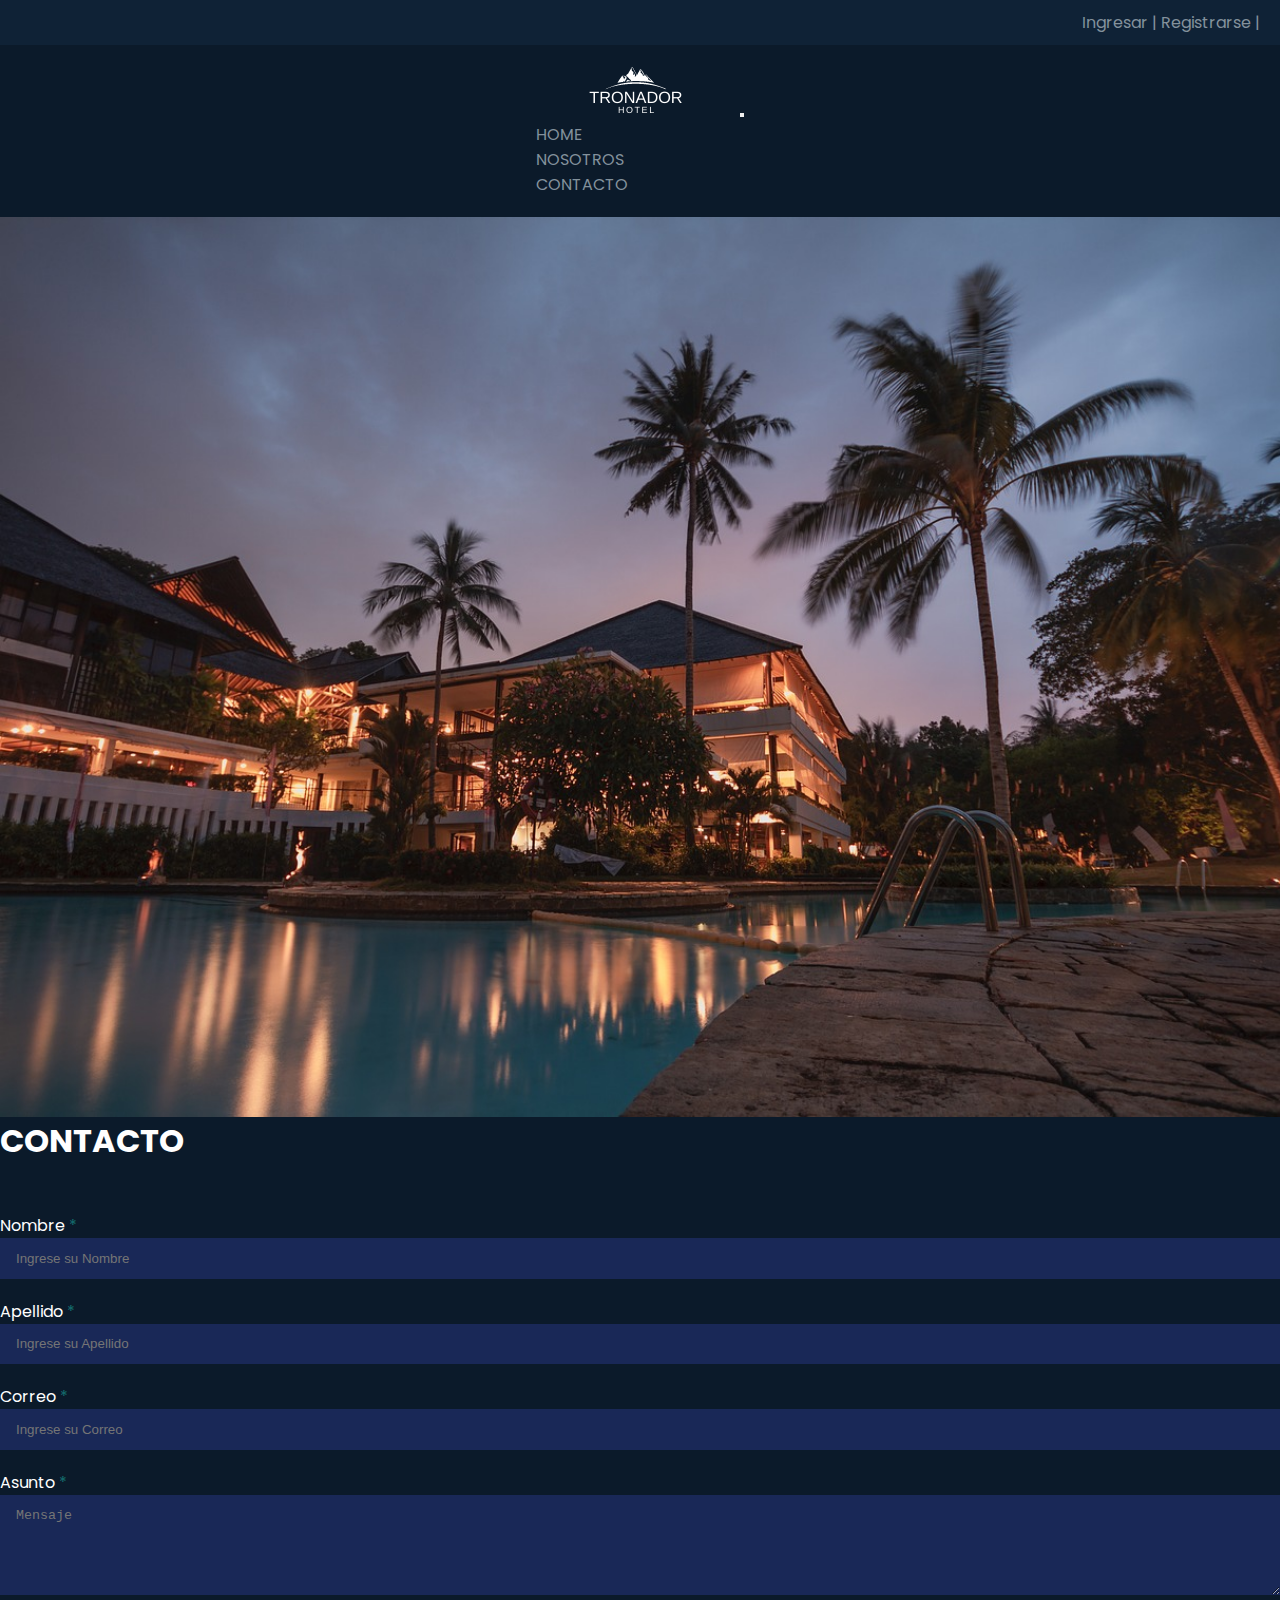
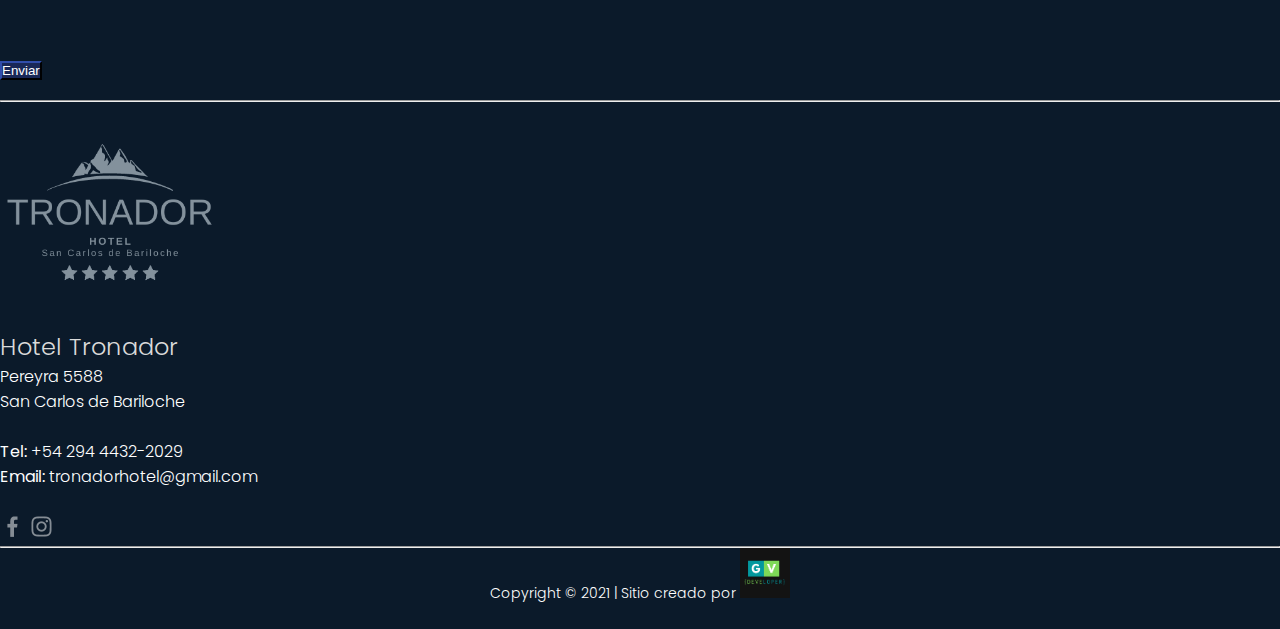
<file: contacto.html>
<!DOCTYPE html>
<html lang="en">
    <head>
        <meta charset="UTF-8">
        <meta http-equiv="X-UA-Compatible" content="IE=edge">
        <meta name="viewport" content="width=device-width, initial-scale=1.0">
        <meta name="Description" content="Hotel Tronador. Situado en el centro de Bariloche con cercanía a los mejores restaurantes, bares y centros turísticos de la ciudad.">
        <!-- GOOGLE FONTS -->
        <link rel="preconnect" href="https://fonts.googleapis.com">
        <link rel="preconnect" href="https://fonts.gstatic.com" crossorigin>
        <link href="https://fonts.googleapis.com/css2?family=Poppins:wght@100;200;300;400;500;600;700;900&display=swap" rel="stylesheet">
        <!-- GOOGLE FONTS -->
        <!-- GOOGLE ICONS-->
        <link href="https://fonts.googleapis.com/icon?family=Material+Icons+Round"
          rel="stylesheet">
        <!--BS-->
        <link href="https://cdn.jsdelivr.net/npm/bootstrap@5.0.2/dist/css/bootstrap.min.css" rel="stylesheet" integrity="sha384-EVSTQN3/azprG1Anm3QDgpJLIm9Nao0Yz1ztcQTwFspd3yD65VohhpuuCOmLASjC" crossorigin="anonymous">
        <link rel="stylesheet" href="./css/main.css">
        <title>Hotel Tronador | San Carlos de Bariloche</title>
    </head>
<body>
     <!-- MENÚ -->
     <header class="header-contenedor">
      <div class="sesion">
        <a href="./inicioSesion.html">Ingresar |</a>
        <a href="./registro.html">Registrarse |</a>
      </div>
      <div class="container contenedor-nav">
        <nav class="navbar navbar-expand-lg navbar-dark justify-content-center">
          <a href="#">
             <img src="./img/logo/logo_menu.png" alt="">
          </a>
          <button class="navbar-toggler" type="button" data-bs-toggle="collapse" data-bs-target="#navbarNavDropdown" aria-controls="navbarNavDropdown" aria-expanded="false" aria-label="Toggle navigation">
              <span class="navbar-toggler-icon"></span>
          </button>
  
          <div class="collapse navbar-collapse justify-content-center" id="navbarNavDropdown">
              <ul class="navbar-nav">
                <li class="nav-item">
                  <a class="nav-link active" aria-current="page" href="index.html">HOME</a>
                </li>
                <li class="nav-item">
                  <a class="nav-link" href="nosotros.html">NOSOTROS</a>
                </li>
                <li class="nav-item">
                  <a class="nav-link" href="contacto.html">CONTACTO</a>
                </li>
              </ul>
          </div>
        </nav>
      </div>
      </header>
        <main> 
            <section class="container-fluid contenedor-gral">
                <div class="row mt-4 mb-4">
                    <div class="col-xl-5 col-lg-12 col-izquierda">

                    </div>

                    <div class="col-xl-6 col-lg-12 d-flex-colum col-derecha">
                        <h1 class="text-center mt-3">CONTACTO</h1>

                        <form action="" id="formulario" class="form-group">
                            
                            <div class="grupo-input">
                                <label for="nombreForm" class="mb-1">Nombre <span class="text-danger">*</span></label>
                                <p class="text-danger" id="errorNombre">Ingrese un nombre válido</p>
                                <input class="input-form outline-" type="text" name="nombre" id="nombreForm" placeholder="Ingrese su Nombre">
                            </div>
                        
                            <div class="grupo-input">
                                <label for="apellidoForm" class="mb-1">Apellido <span class="text-danger">*</span></label>
                                <p class="text-danger" id="errorApellido">Ingrese un apellido válido</p>
                                <input class="input-form outline-" type="text" name="apellido" id="apellidoForm" placeholder="Ingrese su Apellido">
                            </div>

                            <div class="grupo-input">
                              <label for="correoForm" class="mb-1">Correo <span class="text-danger">*</span></label>
                              <p class="text-danger" id="errorCorreo">Ingrese un correo válido</p>
                              <input class="input-form outline-" type="text" name="correo" id="correoForm" placeholder="Ingrese su Correo">
                          </div>
                        
                            <div class="grupo-input">
                                <label for="asuntoForm" class="mb-1">Asunto <span class="text-danger">*</span></label>
                                <p class="text-danger" id="errorAsunto">Ingrese el asunto</p>
                                <textarea name="asunto" class="input-form outline-" id="asuntoForm" placeholder="Mensaje" cols="30" rows="5"></textarea>
                               
                            </div>
                            <p class="text-muted mb-5">* Campos Obligatorios</p>

                            <div id="mensajeAlert">
                            </div>
                            
                            <button id="enviarForm" type="submit" class="btn btn-oscuro-azul w-100">Enviar</button>
                        </form>
                        
                        
                        
                    </div>
                </div>
            </section>
        </main>
        <hr>
      <footer>
        <div class="row container d-flex justify-content-center d-flex align-items-center contenedor-footer">
          <div class="col-md-4 text-center">
            <a href="index.html"><img class="logo-footer" src="./img/logo/logo_footer.png" alt="Logo Tronador Hotel Bariloche"></a>
          </div>
  
          <div class="col-md-4 footer-secciones">
            <h2>Hotel Tronador</h2>
            <p>Pereyra 5588</p>
            <p>San Carlos de Bariloche</p>
            <br>
            <p><b>Tel:</b> +54 294 4432-2029</p>
            <p><b>Email:</b> tronadorhotel@gmail.com</p>
            <br>
            <p><a href="#"><img class="icon-footer" src="./img/icon-face.png" alt=""></a>
              <a href="#"><img class="icon-footer" src="./img/icon-instagram.png" alt=""></a>
            </p>
          </div>
        </div>
  
        <hr>
        <div class="copy container">
          <p>Copyright © 2021 | Sitio creado por <a href="https://github.com/gvdeveloper" target="_blank"><img src="./img/LofoGV.png" alt="gvdeveloper"></a></p>
        </div>
      </footer>
  
  
      <script src="https://cdn.jsdelivr.net/npm/bootstrap@5.0.2/dist/js/bootstrap.bundle.min.js" integrity="sha384-MrcW6ZMFYlzcLA8Nl+NtUVF0sA7MsXsP1UyJoMp4YLEuNSfAP+JcXn/tWtIaxVXM" crossorigin="anonymous"></script>
      <!-- JQUERY -->
      <script src="https://code.jquery.com/jquery-3.6.0.min.js"></script>
      <!-- JQUERY -->
      <script src="js/validarForm.js"></script>
</body>
</html>
</file>
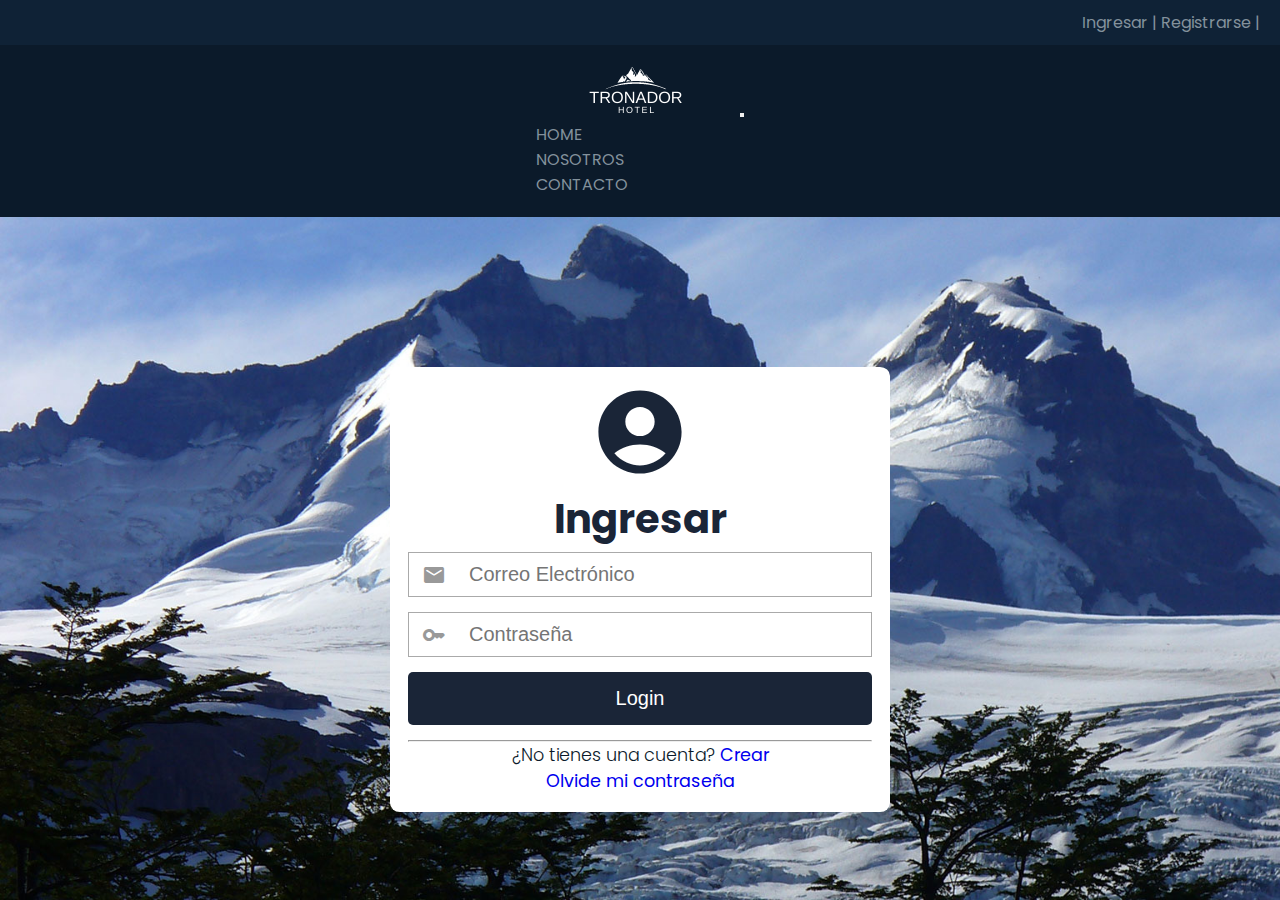
<file: inicioSesion.html>
<!DOCTYPE html>
<html lang="en">
    <head>
        <meta charset="UTF-8">
        <meta http-equiv="X-UA-Compatible" content="IE=edge">
        <meta name="viewport" content="width=device-width, initial-scale=1.0">
        <meta name="Description" content="Hotel Tronador. Situado en el centro de Bariloche con cercanía a los mejores restaurantes, bares y centros turísticos de la ciudad.">
        <!-- GOOGLE FONTS -->
        <link rel="preconnect" href="https://fonts.googleapis.com">
        <link rel="preconnect" href="https://fonts.gstatic.com" crossorigin>
        <link href="https://fonts.googleapis.com/css2?family=Poppins:wght@100;200;300;400;500;600;700;900&display=swap" rel="stylesheet">
        <!-- GOOGLE FONTS -->
        <!-- GOOGLE ICONS-->
        <link href="https://fonts.googleapis.com/icon?family=Material+Icons+Round"
          rel="stylesheet">
        <!--BS-->
        <link href="https://cdn.jsdelivr.net/npm/bootstrap@5.0.2/dist/css/bootstrap.min.css" rel="stylesheet" integrity="sha384-EVSTQN3/azprG1Anm3QDgpJLIm9Nao0Yz1ztcQTwFspd3yD65VohhpuuCOmLASjC" crossorigin="anonymous">
        <link rel="stylesheet" href="./css/main.css">
        <title>Hotel Tronador | San Carlos de Bariloche</title>
    </head>
<body class="bodyInicioSesion">
    <!-- MENÚ -->
    <header class="header-contenedor">
      <div class="sesion">
        <a href="./inicioSesion.html">Ingresar |</a>
        <a href="./registro.html">Registrarse |</a>
      </div>
      <div class="container contenedor-nav">
        <nav class="navbar navbar-expand-lg navbar-dark justify-content-center">
          <a href="#">
             <img src="./img/logo/logo_menu.png" alt="">
          </a>
          <button class="navbar-toggler" type="button" data-bs-toggle="collapse" data-bs-target="#navbarNavDropdown" aria-controls="navbarNavDropdown" aria-expanded="false" aria-label="Toggle navigation">
              <span class="navbar-toggler-icon"></span>
          </button>
  
          <div class="collapse navbar-collapse justify-content-center" id="navbarNavDropdown">
              <ul class="navbar-nav">
                <li class="nav-item">
                  <a class="nav-link active" aria-current="page" href="index.html">HOME</a>
                </li>
                <li class="nav-item">
                  <a class="nav-link" href="nosotros.html">NOSOTROS</a>
                </li>
                <li class="nav-item">
                  <a class="nav-link" href="contacto.html">CONTACTO</a>
                </li>
              </ul>
          </div>
        </nav>
      </div>
    </header>

    <main>
        <section>
            <form action="" class="formulario">
                <p class="icon-registro"><span class="material-icons-round icon">account_circle</span></p>
                <h1>Ingresar</h1>
                <div class="datos">
                    <div class="input-container">
                        <span class="material-icons-round icon">mail</span>
                        <input type="text" placeholder="Correo Electrónico">
                    </div>
                    
                    <div class="input-container">
                        <span class="material-icons-round icon">key</span>
                        <input type="password" placeholder="Contraseña">
                    </div>
                    <input type="submit" id="btn-iniciar" value="Login" class="button-login">
                    <hr>
                    <p>¿No tienes una cuenta? <a href="./registro.html" class="link">Crear</a></p>
                    <p><a href="#" class="link">Olvide mi contraseña</a></p>
                </div>
            </form>
        </section>
    </main>
    <script src="https://cdn.jsdelivr.net/npm/bootstrap@5.0.2/dist/js/bootstrap.bundle.min.js" integrity="sha384-MrcW6ZMFYlzcLA8Nl+NtUVF0sA7MsXsP1UyJoMp4YLEuNSfAP+JcXn/tWtIaxVXM" crossorigin="anonymous"></script>
</body>
</html>
</file>
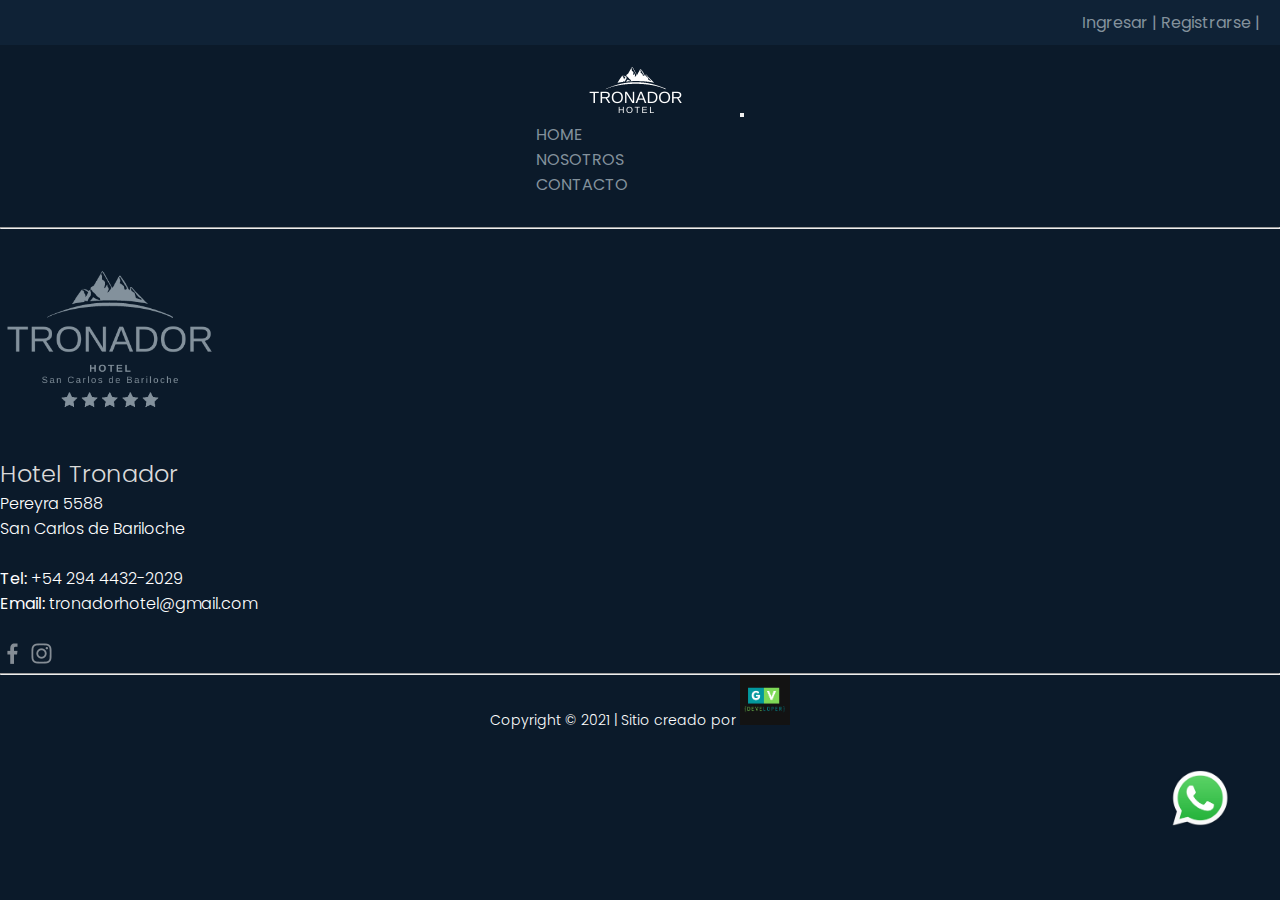
<file: nosotros.html>
<!DOCTYPE html>
<html lang="en">
    <head>
        <meta charset="UTF-8">
        <meta http-equiv="X-UA-Compatible" content="IE=edge">
        <meta name="viewport" content="width=device-width, initial-scale=1.0">
        <meta name="Description" content="Hotel Tronador. Situado en el centro de Bariloche con cercanía a los mejores restaurantes, bares y centros turísticos de la ciudad.">
        <!-- GOOGLE FONTS -->
        <link rel="preconnect" href="https://fonts.googleapis.com">
        <link rel="preconnect" href="https://fonts.gstatic.com" crossorigin>
        <link href="https://fonts.googleapis.com/css2?family=Poppins:wght@100;200;300;400;500;600;700;900&display=swap" rel="stylesheet">
        <!-- GOOGLE FONTS -->
        <!-- GOOGLE ICONS-->
        <link href="https://fonts.googleapis.com/icon?family=Material+Icons+Round"
          rel="stylesheet">
        <!--BS-->
        <link href="https://cdn.jsdelivr.net/npm/bootstrap@5.0.2/dist/css/bootstrap.min.css" rel="stylesheet" integrity="sha384-EVSTQN3/azprG1Anm3QDgpJLIm9Nao0Yz1ztcQTwFspd3yD65VohhpuuCOmLASjC" crossorigin="anonymous">
        <link rel="stylesheet" href="./css/main.css">
        <title>Hotel Tronador | San Carlos de Bariloche</title>
    </head>
<body>
    <a href="#" class="whatsapp" target="_blank"></a>
    <!-- MENÚ -->
    <header class="header-contenedor">
      <div class="sesion">
        <a href="./inicioSesion.html">Ingresar |</a>
        <a href="./registro.html">Registrarse |</a>
      </div>
      <div class="container contenedor-nav">
        <nav class="navbar navbar-expand-lg navbar-dark justify-content-center">
          <a href="#">
             <img src="./img/logo/logo_menu.png" alt="">
          </a>
          <button class="navbar-toggler" type="button" data-bs-toggle="collapse" data-bs-target="#navbarNavDropdown" aria-controls="navbarNavDropdown" aria-expanded="false" aria-label="Toggle navigation">
              <span class="navbar-toggler-icon"></span>
          </button>
  
          <div class="collapse navbar-collapse justify-content-center" id="navbarNavDropdown">
              <ul class="navbar-nav">
                <li class="nav-item">
                  <a class="nav-link active" aria-current="page" href="index.html">HOME</a>
                </li>
                <li class="nav-item">
                  <a class="nav-link" href="nosotros.html">NOSOTROS</a>
                </li>
                <li class="nav-item">
                  <a class="nav-link" href="contacto.html">CONTACTO</a>
                </li>
              </ul>
          </div>
        </nav>
      </div>
    </header>

    <main>
      <div class="listado container-fluid">
        <div class=" listadoRow">

        </div>
    </div>
    </main>
    <hr>

    <footer>
      <div class="row container d-flex justify-content-center d-flex align-items-center contenedor-footer">
        <div class="col-md-4 text-center">
          <a href="index.html"><img class="logo-footer" src="./img/logo/logo_footer.png" alt="Logo Tronador Hotel Bariloche"></a>
        </div>

        <div class="col-md-4 footer-secciones">
          <h2>Hotel Tronador</h2>
          <p>Pereyra 5588</p>
          <p>San Carlos de Bariloche</p>
          <br>
          <p><b>Tel:</b> +54 294 4432-2029</p>
          <p><b>Email:</b> tronadorhotel@gmail.com</p>
          <br>
          <p><a href="#"><img class="icon-footer" src="./img/icon-face.png" alt=""></a>
            <a href="#"><img class="icon-footer" src="./img/icon-instagram.png" alt=""></a>
          </p>
        </div>
      </div>

      <hr>
      <div class="copy container">
        <p>Copyright © 2021 | Sitio creado por <a href="https://github.com/gvdeveloper" target="_blank"><img src="./img/LofoGV.png" alt="gvdeveloper"></a></p>
      </div>
    </footer>



    
    <script src="https://cdn.jsdelivr.net/npm/bootstrap@5.0.2/dist/js/bootstrap.bundle.min.js" integrity="sha384-MrcW6ZMFYlzcLA8Nl+NtUVF0sA7MsXsP1UyJoMp4YLEuNSfAP+JcXn/tWtIaxVXM" crossorigin="anonymous"></script>
    <!-- JQUERY -->
    <script src="https://code.jquery.com/jquery-3.6.0.min.js"></script>
    <!-- JQUERY -->
    <script src="./js/nosotros.js"></script>
</body>
</html>
</file>
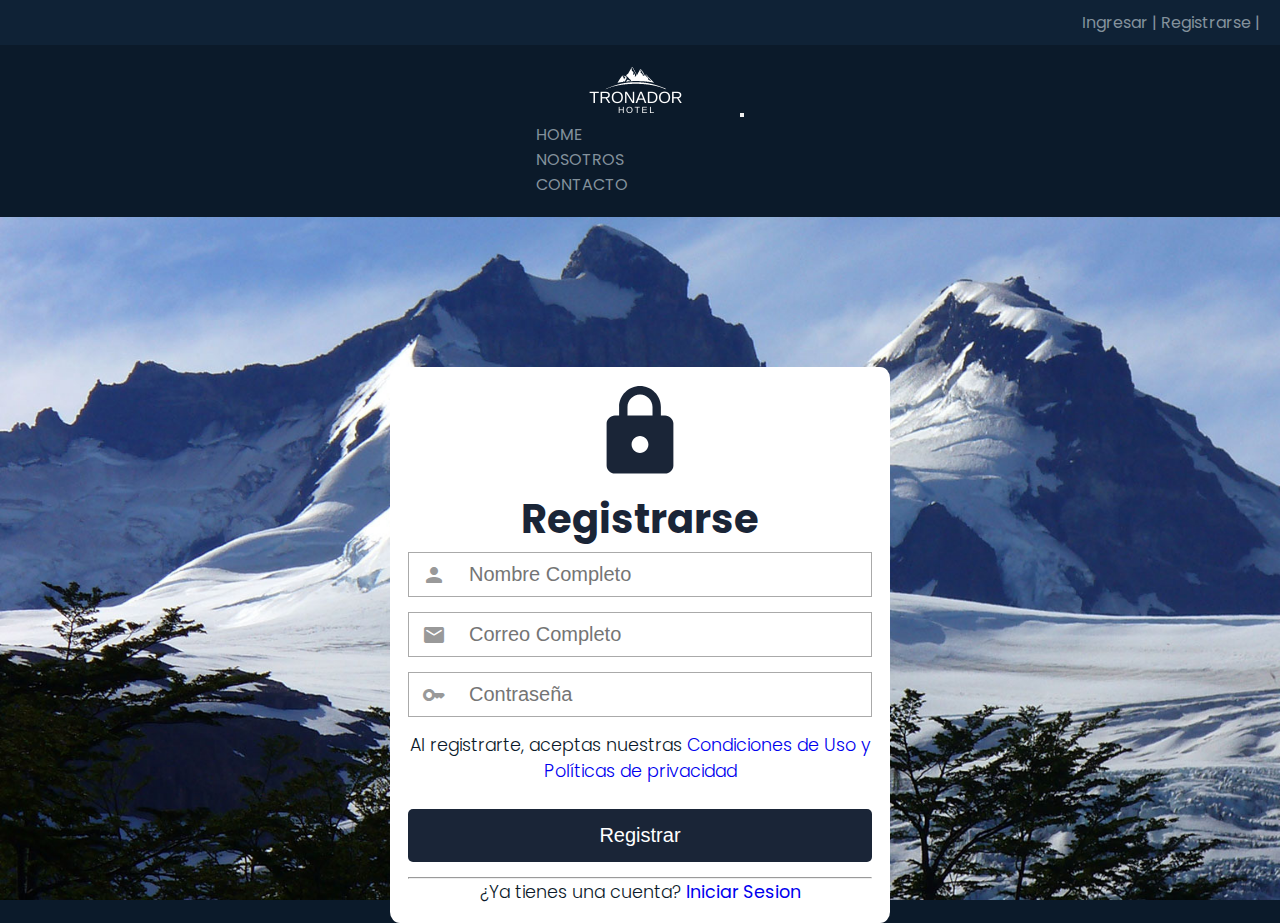
<file: registro.html>
<!DOCTYPE html>
<html lang="en">
    <head>
        <meta charset="UTF-8">
        <meta http-equiv="X-UA-Compatible" content="IE=edge">
        <meta name="viewport" content="width=device-width, initial-scale=1.0">
        <meta name="Description" content="Hotel Tronador. Situado en el centro de Bariloche con cercanía a los mejores restaurantes, bares y centros turísticos de la ciudad.">
        <!-- GOOGLE FONTS -->
        <link rel="preconnect" href="https://fonts.googleapis.com">
        <link rel="preconnect" href="https://fonts.gstatic.com" crossorigin>
        <link href="https://fonts.googleapis.com/css2?family=Poppins:wght@100;200;300;400;500;600;700;900&display=swap" rel="stylesheet">
        <!-- GOOGLE FONTS -->
        <!-- GOOGLE ICONS-->
        <link href="https://fonts.googleapis.com/icon?family=Material+Icons+Round"
          rel="stylesheet">
        <!--BS-->
        <link href="https://cdn.jsdelivr.net/npm/bootstrap@5.0.2/dist/css/bootstrap.min.css" rel="stylesheet" integrity="sha384-EVSTQN3/azprG1Anm3QDgpJLIm9Nao0Yz1ztcQTwFspd3yD65VohhpuuCOmLASjC" crossorigin="anonymous">
        <link rel="stylesheet" href="./css/main.css">
        <title>Hotel Tronador | San Carlos de Bariloche</title>
    </head>
<body class="bodyInicioSesion">
    <!-- MENÚ -->
    <header class="header-contenedor">
      <div class="sesion">
        <a href="./inicioSesion.html">Ingresar |</a>
        <a href="./registro.html">Registrarse |</a>
      </div>
      <div class="container contenedor-nav">
        <nav class="navbar navbar-expand-lg navbar-dark justify-content-center">
          <a href="#">
             <img src="./img/logo/logo_menu.png" alt="">
          </a>
          <button class="navbar-toggler" type="button" data-bs-toggle="collapse" data-bs-target="#navbarNavDropdown" aria-controls="navbarNavDropdown" aria-expanded="false" aria-label="Toggle navigation">
              <span class="navbar-toggler-icon"></span>
          </button>
  
          <div class="collapse navbar-collapse justify-content-center" id="navbarNavDropdown">
              <ul class="navbar-nav">
                <li class="nav-item">
                  <a class="nav-link active" aria-current="page" href="index.html">HOME</a>
                </li>
                <li class="nav-item">
                  <a class="nav-link" href="nosotros.html">NOSOTROS</a>
                </li>
                <li class="nav-item">
                  <a class="nav-link" href="contacto.html">CONTACTO</a>
                </li>
              </ul>
          </div>
        </nav>
      </div>
    </header>

    <main>
        <section>
            <form action="" class="formulario">
                <p class="icon-registro"><span class="material-icons-round icon">lock</span></p>
                <h1>Registrarse</h1>
                <div class="datos">
                    <div class="input-container">
                        <span class="material-icons-round icon">person</span>
                        <input type="text" id="nombreRegistro" placeholder="Nombre Completo">
                    </div>
                    <div class="input-container">
                        <span class="material-icons-round icon">mail</span>
                        <input type="text" id="emailRegistro" placeholder="Correo Completo">
                    </div>
                    
                    <div class="input-container">
                        <span class="material-icons-round icon">key</span>
                        <input type="password" id="passwordRegistro" placeholder="Contraseña">
                    </div>
                    
                    <p>Al registrarte, aceptas nuestras <a href="#">Condiciones de Uso y Políticas de privacidad</a></p>
                    <br>
                    <input type="submit" id="btn-registrarse"  value="Registrar" class="button-login">
                    <hr>
                    <p>¿Ya tienes una cuenta? <a href="./inicioSesion.html" class="link">Iniciar Sesion</a></p>
                </div>
            </form>
        </section>
    </main>    
    <script src="https://cdn.jsdelivr.net/npm/bootstrap@5.0.2/dist/js/bootstrap.bundle.min.js" integrity="sha384-MrcW6ZMFYlzcLA8Nl+NtUVF0sA7MsXsP1UyJoMp4YLEuNSfAP+JcXn/tWtIaxVXM" crossorigin="anonymous"></script>
    <!-- JQUERY -->
    <script src="https://code.jquery.com/jquery-3.6.0.min.js"></script>
    <!-- JQUERY -->
    <script src="./js/registroUsuario.js"></script>
</body>
</html>
</file>
<file: css/main.css>
* {
  margin: 0;
  padding: 0;
  box-sizing: border-box;
  list-style-type: none; }

html {
  font-size: 16px; }
  @media only screen and (max-width: 540px) {
    html {
      font-size: 14px; } }

body {
  width: 100%;
  font-family: 'Poppins', sans-serif;
  background-color: #0b1a2a; }

#contenedor-blanco, .contenedor-azul {
  display: flex;
  flex-direction: column;
  justify-content: center;
  align-content: center;
  height: auto;
  width: 100%;
  background-color: #fff; }

.contenedor-azul {
  background-color: #0b1a2a; }

article {
  padding: 50px 0; }

span {
  color: #146f6f; }

.btn-claro {
  color: #192857;
  border-color: #192857;
  margin: 20px 0px; }

.btn-claro:hover {
  color: #fff;
  background-color: #192857;
  border-color: #192857; }

.btn-claro:focus {
  border: none !important;
  box-shadow: none !important; }

.btn-oscuro-azul {
  color: #fff;
  border-color: #192857;
  background-color: #192857;
  margin: 20px 0px; }

.btn-oscuro-azul:hover {
  color: #fff;
  background-color: #213572;
  border-color: #213572; }

.btn-oscuro-azul:focus {
  border-color: #192857 !important;
  box-shadow: none !important; }

.btn-oscuro {
  margin-bottom: 0px !important;
  margin-top: 0px !important;
  color: #fff;
  border-color: #146f6f;
  background-color: #146f6f;
  margin: 20px 0px;
  margin-left: 10px; }

.btn-oscuro:hover {
  color: #fff;
  background-color: #0d4444;
  border-color: #0d4444; }

.btn-oscuro:focus {
  color: #fff;
  background-color: #0d4444;
  border-color: #0d4444;
  box-shadow: none; }

a {
  text-decoration: none; }

h2 {
  color: #0b1a2a;
  font-size: 2rem;
  font-weight: 500; }

p {
  font-size: 1.1rem;
  font-weight: 300;
  margin-bottom: 0px;
  color: #0b1a2a; }

ul {
  margin: 0;
  padding: 0; }

hr {
  color: #fff; }

.span-bold {
  font-weight: bold;
  color: #0b1a2a; }

.whatsapp {
  background-image: url(../img/WhatsApp-logo.png);
  background-repeat: no-repeat;
  background-size: contain;
  position: fixed;
  width: 100px;
  height: 100px;
  bottom: 30px;
  right: 30px;
  border-radius: 50px;
  z-index: 100;
  transition: all 400ms ease;
  transform: scale(1); }

.whatsapp:hover {
  transform: scale(1.2);
  transition: 1s; }

.carousel-item {
  height: 700px;
  width: 100%; }
  .carousel-item img {
    object-fit: cover;
    width: auto;
    height: 100%; }

#presentacion {
  display: flex;
  justify-content: center;
  align-items: center; }
  #presentacion h3 {
    color: red; }

.bienvenidos {
  display: flex;
  flex-direction: column;
  justify-content: center;
  align-items: center;
  height: auto; }

.bienvenidos .bienvenidos-info {
  height: auto;
  width: 70%;
  display: flex;
  flex-direction: column;
  align-items: center; }

.form-disponibilidad {
  box-shadow: 0 0.125rem 0.25rem rgba(0, 0, 0, 0.87);
  background-color: #0b1a2a;
  z-index: 90;
  position: absolute;
  top: 63vh;
  left: 0;
  right: 0;
  margin: auto;
  padding: 0;
  text-align: center; }
  .form-disponibilidad .btn-disponibilidad {
    margin-top: 31px;
    background-color: transparent;
    color: #fff;
    border: 1px solid #fff; }
  .form-disponibilidad .btn-disponibilidad:hover {
    background-color: #fff;
    color: #192857;
    border: 1px solid #fff; }

.container-form-disponibilidad {
  width: 100%;
  padding: 0px;
  display: flex;
  flex-wrap: wrap;
  gap: 25px;
  justify-content: center;
  align-content: center;
  color: #fff;
  text-align: center; }
  .container-form-disponibilidad input,
  .container-form-disponibilidad .form-select {
    width: 400px; }

.card-data {
  display: flex;
  flex-direction: column;
  justify-content: center;
  align-items: center;
  text-align: center;
  animation-name: aparecer;
  animation-iteration-count: unset;
  animation-duration: 3s; }

@keyframes aparecer {
  0% {
    opacity: 0;
    transform: translateX(-100%); }
  100% {
    opacity: 1; } }

.bienvenidos {
  text-align: center;
  margin-bottom: 30px;
  color: #192857; }

.card-tittle {
  display: flex;
  flex-direction: column;
  justify-content: center;
  align-items: center; }
  .card-tittle .stars {
    color: #192857; }

.article-servicios {
  padding-top: 0px; }

.servicios-tittle {
  text-align: center;
  margin-bottom: 30px; }

.info-servicios {
  margin: 0 auto;
  width: 70%;
  display: flex;
  flex-wrap: wrap;
  justify-content: center;
  align-items: center; }
  .info-servicios ul {
    margin: auto;
    min-width: 300px;
    display: flex;
    width: 400px;
    flex-direction: column; }
  .info-servicios li {
    display: flex;
    gap: 10px;
    align-items: center; }

.containerReservas {
  display: flex;
  justify-content: center;
  align-content: center;
  width: 100%; }
  .containerReservas .container-info {
    width: 100%; }
    .containerReservas .container-info h2 {
      color: #fff;
      text-align: center; }

.info-reservas {
  height: auto;
  text-align: center; }
  .info-reservas h2, .info-reservas h3, .info-reservas p {
    color: #fff; }
  .info-reservas .info-reservas-items {
    padding: 20px 20px; }
    .info-reservas .info-reservas-items .icon-reserva {
      font-size: 2.6rem; }
    .info-reservas .info-reservas-items p {
      color: #afadad; }
  .info-reservas .btn-oscuro {
    width: 200px; }

.tarjetas {
  margin-top: 15px;
  display: flex;
  justify-content: center;
  align-content: center;
  gap: 15px; }
  .tarjetas .material-icons-round {
    font-size: 35px; }

.form-reserva h6 {
  color: #fff;
  margin-bottom: 0; }

.input {
  background-color: transparent;
  border: 1px solid #777777;
  border-radius: 6px;
  color: #a7a6a6;
  height: 35px;
  width: 400px; }

.input:focus {
  box-shadow: none;
  border: 1px solid #c2c1c1;
  background-color: transparent;
  color: #a7a7a7; }

.col-md-12 span {
  font-size: 52px;
  margin-right: 10px; }

@media only screen and (max-width: 750px) {
  .bienvenidos-info img {
    height: 250px;
    width: 300px;
    margin-bottom: 10px; }
  .form-disponibilidad {
    position: static; }
  .container-form-disponibilidad input,
  .container-form-disponibilidad .form-select {
    width: 320px; }
  .tarjetas img {
    width: 350px; }
  .content-newsletter {
    flex-direction: column; }
    .content-newsletter .material-icons-round {
      margin-right: 0; }
    .content-newsletter .input-newsletter {
      width: 300px; }
    .content-newsletter .btn-reserva {
      width: 100%; }
    .content-newsletter .btn-newsletter {
      width: 100%;
      margin-left: 0;
      margin-top: 10px !important; } }

@media only screen and (min-width: 768px) and (max-width: 992px) {
  .tarjetas img {
    width: 250px; } }

@media only screen and (min-width: 751px) and (max-width: 992px) {
  .form-disponibilidad {
    position: static; } }

@media only screen and (min-width: 993px) {
  .container-form-dispo {
    padding-bottom: 100px; } }

@media only screen and (min-width: 1200px) {
  .container-form-dispo {
    padding-bottom: 0px; } }

.sesion {
  padding: 10px 20px;
  text-align: end;
  background: #0f2236; }
  .sesion a {
    color: #83919c !important;
    transition: all 400ms ease; }
  .sesion :hover {
    color: #f7f9fb !important; }

.header-contenedor {
  height: auto;
  width: 100%;
  background-color: #0b1a2a;
  position: sticky;
  z-index: 100; }

.contenedor-nav {
  display: flex;
  justify-content: center; }

.navbar {
  justify-content: space-around;
  padding: 20px 0; }
  .navbar li {
    margin-right: 10px; }
  .navbar a {
    color: #83919c !important;
    text-align: center;
    transition: all 400ms ease; }
  .navbar :hover {
    color: #f7f9fb !important; }

footer {
  z-index: 100;
  padding: 0px 0 20px 0; }
  footer .contenedor-footer {
    margin: 0 auto; }
  footer .logo-footer {
    width: 220px;
    height: 220px; }
  footer .footer-secciones {
    display: flex;
    flex-direction: column;
    justify-content: flex-start; }
    footer .footer-secciones h2 {
      font-size: 1.5rem;
      font-weight: 300;
      color: #dadada; }
    footer .footer-secciones p {
      font-size: 1rem;
      color: #fff;
      text-decoration: none; }
    footer .footer-secciones .icon-footer {
      opacity: .5;
      width: 25px;
      height: 25px;
      transition: all 400ms ease; }
    footer .footer-secciones :hover {
      opacity: 1; }

.copy {
  padding-bottom: 5px;
  text-align: center;
  height: auto;
  margin: auto; }
  .copy img {
    width: 50px;
    height: 50px; }
  .copy p {
    font-size: 14px;
    color: #fff; }

@media only screen and (max-width: 767px) {
  .logo-footer {
    width: 250px;
    height: 250px; }
  .footer-secciones {
    text-align: center; } }

:root {
  --color-dark: #15181f;
  --color-dark-x: #192857;
  --color-dark-xx: #1f232b;
  --color-ligh:#ffffff;
  --color-grey: #f5f6f8; }

.contenedor-gral {
  color: var(--color-ligh); }

.grupo-input {
  display: flex;
  flex-direction: column;
  margin-bottom: 20px; }
  .grupo-input .input-form {
    background-color: var(--color-dark-x);
    border: none;
    padding: .8rem 1rem;
    color: #f5f6f8; }

.input-form:focus {
  background-color: var(--color-dark-x);
  border: none;
  outline: none;
  color: #ffffff; }

.form-group {
  margin-top: 3rem; }

.col-derecha {
  align-items: center; }

.col-izquierda {
  background-image: url(../img/photo-contact.jpg);
  background-size: cover;
  background-repeat: no-repeat;
  min-height: 100vh; }

label {
  cursor: pointer; }

.listado {
  width: 100%;
  margin: 10px auto auto auto; }

.listadoRow {
  display: flex;
  justify-content: center;
  align-items: center;
  gap: 50px; }

.listNosotros {
  width: 100%;
  margin-bottom: 30px; }
  .listNosotros h2 {
    font-weight: 400;
    color: #ffff;
    text-align: center; }
  .listNosotros p {
    color: #ffff;
    font-weight: 300;
    margin-bottom: 0; }
  .listNosotros img {
    border-radius: 100px;
    margin-bottom: 5px; }
  .listNosotros span {
    font-weight: 400; }

.imgContainer {
  display: flex;
  justify-content: center; }

.bodyInicioSesion {
  background-image: url(../img/cerroTronador.jpg);
  background-repeat: no-repeat;
  background-size: cover;
  background-attachment: fixed; }

.seccion-formulario {
  display: flex;
  justify-content: center;
  align-items: center; }

.icon-registro {
  text-align: center; }
  .icon-registro .icon {
    font-size: 100px;
    color: #1a2537; }

.formulario {
  background: #fff;
  margin-top: 80px;
  padding: 15px; }
  .formulario h1 {
    text-align: center;
    color: #1a2537;
    font-size: 40px; }
  .formulario .datos {
    width: 100%;
    padding: 3px; }
  .formulario input[type="text"],
  .formulario input[type="password"] {
    font-size: 20px;
    width: 82%;
    border: none;
    padding: 10px; }

.input-container {
  margin-bottom: 15px;
  display: flex;
  align-items: center;
  border: 1px solid #aaa; }

.icon {
  min-width: 50px;
  text-align: center;
  color: #999; }

.button-login {
  border: none;
  width: 100%;
  color: #fff;
  font-size: 20px;
  background: #1a2537;
  padding: 15px 20px;
  border-radius: 5px;
  cursor: pointer;
  margin-bottom: 15px; }

.button-login:hover {
  background: #293a55; }

.datos p {
  text-align: center; }
  .datos p .link {
    font-weight: 400; }
  .datos p .link:hover {
    color: #1a2537; }

@media (min-width: 768px) {
  .formulario {
    margin: auto;
    width: 500px;
    margin-top: 150px;
    border-radius: 2%; } }
</file>
